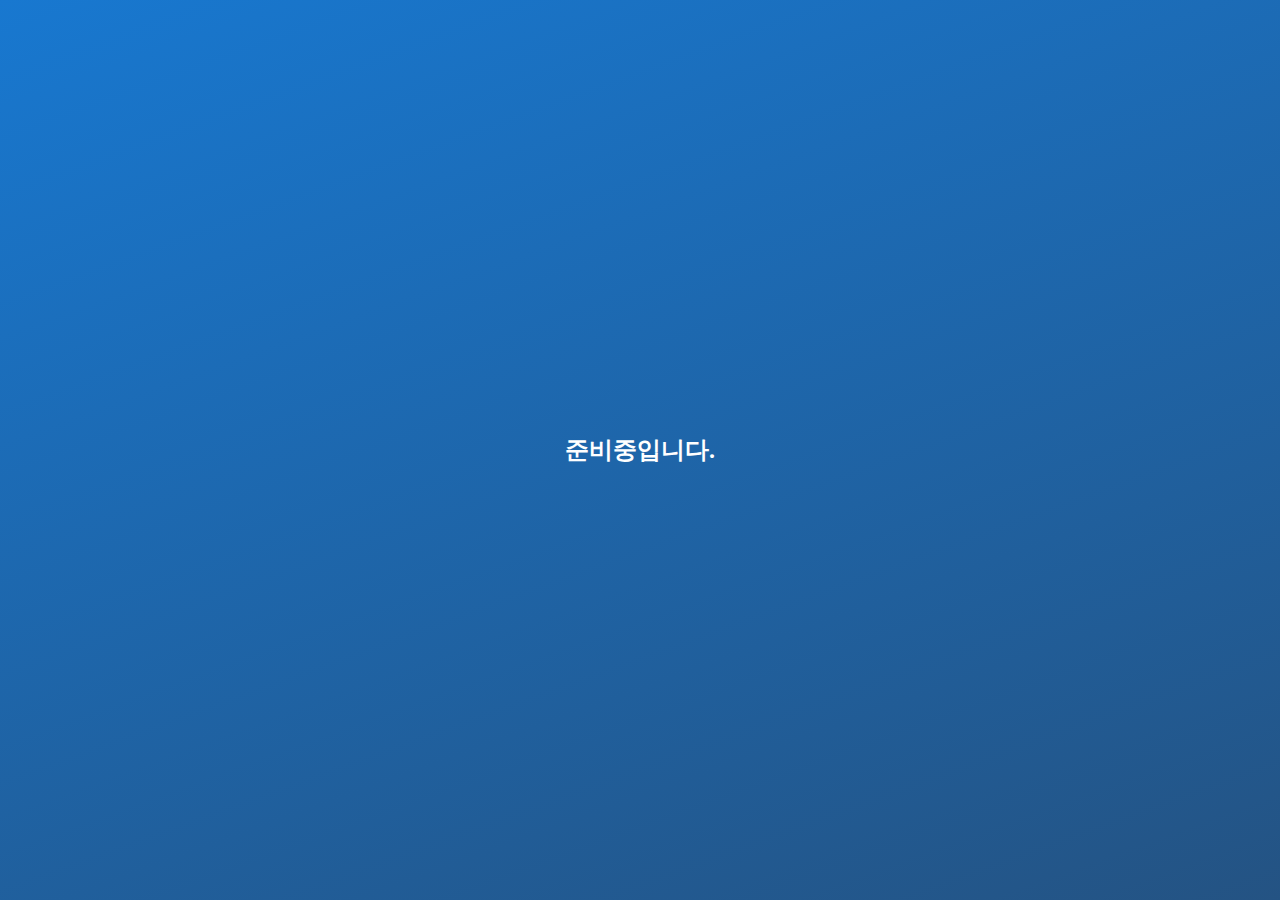
<file: event.html>
<!DOCTYPE html>
<html lang="en">
<head>
    <meta charset="UTF-8">
    <meta http-equiv="X-UA-Compatible" content="IE=edge">
    <meta name="viewport" content="width=device-width, initial-scale=1.0">
    <title>jejudo_gahee</title>
    <link rel="stylesheet" href="./reset.css">
    <style>
        .event{width: 100%; height: 100vh; 
background: -webkit-linear-gradient(160deg, rgb(24, 120, 208), rgba(15, 63, 110, 0.726));
background: linear-gradient(160deg, rgb(24, 120, 208), rgb(36, 83, 131));
}
        h1{color: #fff; left: 50%; top: 50%; transform: translate(-50%, -50%); position: absolute; 
            }

            
 
    </style>
</head>
<body>
    <div class="event">
        <h1>준비중입니다.</h1>
    </div>
    
</body>

</html>
</file>
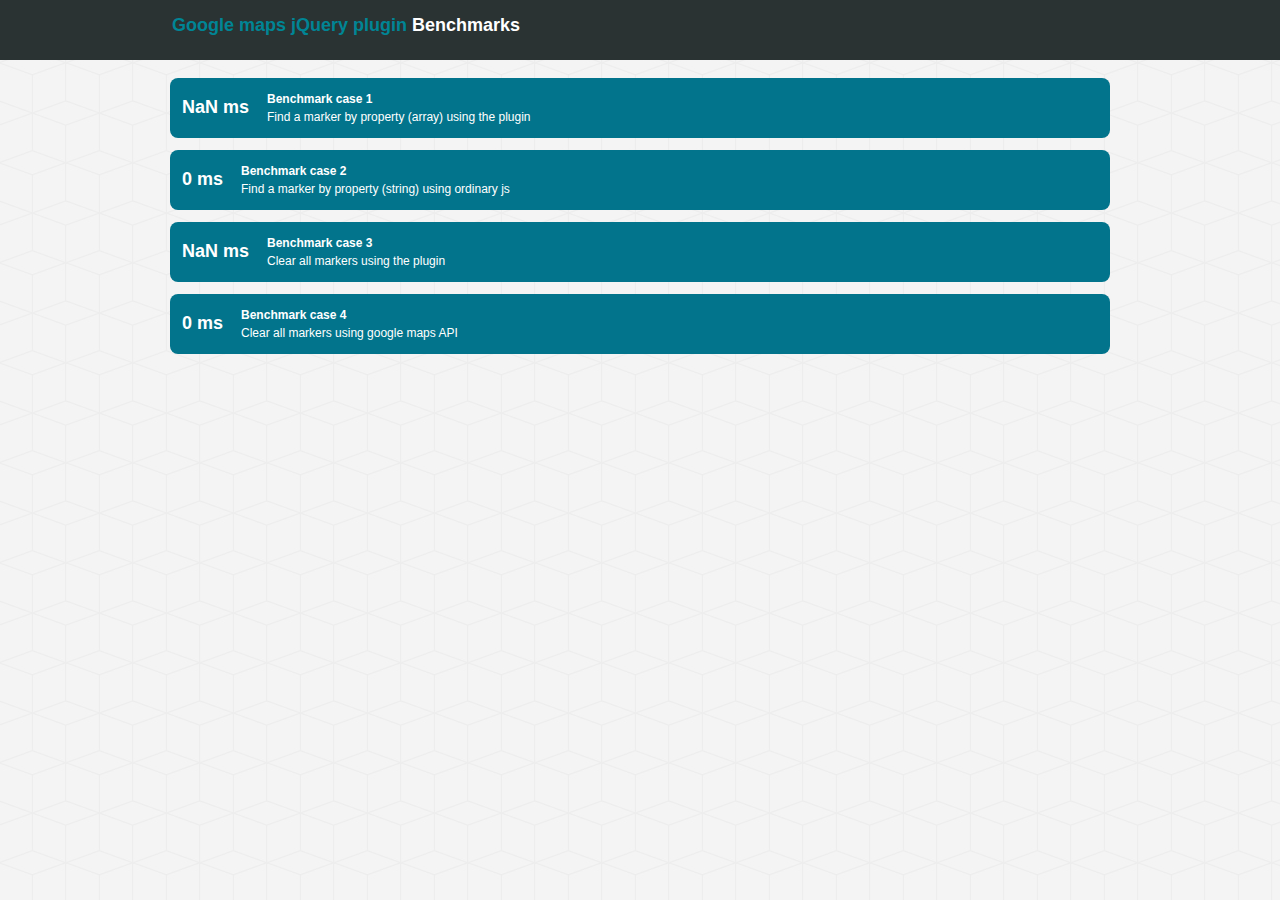
<file: js/jquery-ui-map-3.0-rc/demos/benchmark.html>
<!DOCTYPE html> 
	<head>
		<title>Benchmarking</title>
		<meta charset="utf-8">
		<meta http-equiv="X-UA-Compatible" content="IE=edge,chrome=1">
		<link type="text/css" rel="stylesheet" href="css/960/min/960.css" />
		<link type="text/css" rel="stylesheet" href="css/960/min/960_16_col.css" />
		<link type="text/css" rel="stylesheet" href="css/normalize/min/normalize.css" />
		<link type="text/css" rel="stylesheet" href="css/style.css" />
		<link type="text/css" rel="stylesheet" href="http://fonts.googleapis.com/css?family=Anton" />
		<script type="text/javascript" src="js/modernizr-2.0.6/modernizr.min.js"></script>
	</head>
	<body>
		<header class="dark">
			<div class="container_16">
				<h1 class="title"><a href="/">Google maps jQuery plugin</a> Benchmarks</h1>
			</div>
		</header>
		<div class="container_16">
			<article class="grid_16">
				<div id="results"></div>
				<div id="map_canvas" class="hidden"></div>
				<div id="map_canvas_api" class="hidden"></div>
			</article>
			<footer class="hidden">
                <div itemscope itemtype="http://data-vocabulary.org/Person">
                    Author: <span itemprop="name">Johan S&auml;ll Larsson</span> (<a href="http://johansalllarsson.se" itemprop="url">http://johansalllarsson.se</a>)
                </div>
			</footer>
		</div>
		<script type="text/javascript" src="http://maps.google.com/maps/api/js?sensor=false"></script> 
		<script type="text/javascript" src="js/jquery-1.7.1/jquery.min.js"></script>
		<script type="text/javascript" src="js/demo.js"></script>
		<script type="text/javascript" src="../ui/jquery.ui.map.js"></script>
		<script type="text/javascript">
			
			$(function() {
				
				var map, markers = [], amountOfMarkersToSpawn = 1000;
				
				demo.add(function() {
					$('#map_canvas').gmap({ 'callback': function() {
						demo.timeStart('test_1', 'Add '+amountOfMarkersToSpawn+' markers using the plugin');
						for ( var i = 0; i < amountOfMarkersToSpawn; i++ ) {
							this.addMarker( { 'a': ['a','b','c'], 'position': new google.maps.LatLng((Math.random()*100), (Math.random()*100)), 'bounds': false, 'visible': false } );
						}
						demo.timeEnd('test_1');
					}});
				});
				
				demo.add(function() {
					map = new google.maps.Map(document.getElementById('map_canvas_api') );
					demo.timeStart('test_2', 'Add '+amountOfMarkersToSpawn+' markers with google maps API');
					for ( var i = 0; i < amountOfMarkersToSpawn; i++ ) {
						markers.push(new google.maps.Marker( { 'a': 'a', 'map': map, 'position': new google.maps.LatLng((Math.random()*100), (Math.random()*100)), 'visible': false } ));
					}
					demo.timeEnd('test_2');
				});
				
				demo.add(function() {
					demo.timeStart('test_3', 'Find a marker by property (array) using the plugin');
					$('#map_canvas').gmap('find', 'markers', {'property': 'a', 'value': ['a','b','c'] }, function(marker, isFound) {
						if ( isFound ) {
							marker.setVisible(false);
						}
					});
					demo.timeEnd('test_3');
				});
				
				demo.add(function() {
					demo.timeStart('test_4', 'Find a marker by property (string) using ordinary js');
					for ( var i = 0; i < markers.length; i++ ) {
						if ( markers[i].a === 'a' ) {
							markers[i].setVisible(false);
						}
					}
					demo.timeEnd('test_4');
				});
				
				demo.add(function() {
					demo.timeStart('test_5', 'Clear all markers using the plugin');
					$('#map_canvas').gmap('clear', 'markers');
					demo.timeEnd('test_5');
				});
				
				demo.add(function() {
					demo.timeStart('test_6', 'Clear all markers using google maps API');
					for ( var i = 0; i < markers.length; i++ ) {
						google.maps.event.clearInstanceListeners(markers[i]);
						markers[i].setMap(null);
						markers[i] = null;
					}
					demo.timeEnd('test_6');
				});
				
				
				demo.load();
				demo.report('#results');
				
			});
			
		</script>
	</body>
</html>
</file>
<file: js/jquery-ui-map-3.0-rc/demos/css/960/min/960.css>
body{min-width:960px}.container_12,.container_16{margin-left:auto;margin-right:auto;width:960px}.grid_1,.grid_2,.grid_3,.grid_4,.grid_5,.grid_6,.grid_7,.grid_8,.grid_9,.grid_10,.grid_11,.grid_12,.grid_13,.grid_14,.grid_15,.grid_16{display:inline;float:left;margin-left:10px;margin-right:10px}.push_1,.pull_1,.push_2,.pull_2,.push_3,.pull_3,.push_4,.pull_4,.push_5,.pull_5,.push_6,.pull_6,.push_7,.pull_7,.push_8,.pull_8,.push_9,.pull_9,.push_10,.pull_10,.push_11,.pull_11,.push_12,.pull_12,.push_13,.pull_13,.push_14,.pull_14,.push_15,.pull_15{position:relative}.container_12 .grid_3,.container_16 .grid_4{width:220px}.container_12 .grid_6,.container_16 .grid_8{width:460px}.container_12 .grid_9,.container_16 .grid_12{width:700px}.container_12 .grid_12,.container_16 .grid_16{width:940px}.alpha{margin-left:0}.omega{margin-right:0}.container_12 .grid_1{width:60px}.container_12 .grid_2{width:140px}.container_12 .grid_4{width:300px}.container_12 .grid_5{width:380px}.container_12 .grid_7{width:540px}.container_12 .grid_8{width:620px}.container_12 .grid_10{width:780px}.container_12 .grid_11{width:860px}.container_16 .grid_1{width:40px}.container_16 .grid_2{width:100px}.container_16 .grid_3{width:160px}.container_16 .grid_5{width:280px}.container_16 .grid_6{width:340px}.container_16 .grid_7{width:400px}.container_16 .grid_9{width:520px}.container_16 .grid_10{width:580px}.container_16 .grid_11{width:640px}.container_16 .grid_13{width:760px}.container_16 .grid_14{width:820px}.container_16 .grid_15{width:880px}.container_12 .prefix_3,.container_16 .prefix_4{padding-left:240px}.container_12 .prefix_6,.container_16 .prefix_8{padding-left:480px}.container_12 .prefix_9,.container_16 .prefix_12{padding-left:720px}.container_12 .prefix_1{padding-left:80px}.container_12 .prefix_2{padding-left:160px}.container_12 .prefix_4{padding-left:320px}.container_12 .prefix_5{padding-left:400px}.container_12 .prefix_7{padding-left:560px}.container_12 .prefix_8{padding-left:640px}.container_12 .prefix_10{padding-left:800px}.container_12 .prefix_11{padding-left:880px}.container_16 .prefix_1{padding-left:60px}.container_16 .prefix_2{padding-left:120px}.container_16 .prefix_3{padding-left:180px}.container_16 .prefix_5{padding-left:300px}.container_16 .prefix_6{padding-left:360px}.container_16 .prefix_7{padding-left:420px}.container_16 .prefix_9{padding-left:540px}.container_16 .prefix_10{padding-left:600px}.container_16 .prefix_11{padding-left:660px}.container_16 .prefix_13{padding-left:780px}.container_16 .prefix_14{padding-left:840px}.container_16 .prefix_15{padding-left:900px}.container_12 .suffix_3,.container_16 .suffix_4{padding-right:240px}.container_12 .suffix_6,.container_16 .suffix_8{padding-right:480px}.container_12 .suffix_9,.container_16 .suffix_12{padding-right:720px}.container_12 .suffix_1{padding-right:80px}.container_12 .suffix_2{padding-right:160px}.container_12 .suffix_4{padding-right:320px}.container_12 .suffix_5{padding-right:400px}.container_12 .suffix_7{padding-right:560px}.container_12 .suffix_8{padding-right:640px}.container_12 .suffix_10{padding-right:800px}.container_12 .suffix_11{padding-right:880px}.container_16 .suffix_1{padding-right:60px}.container_16 .suffix_2{padding-right:120px}.container_16 .suffix_3{padding-right:180px}.container_16 .suffix_5{padding-right:300px}.container_16 .suffix_6{padding-right:360px}.container_16 .suffix_7{padding-right:420px}.container_16 .suffix_9{padding-right:540px}.container_16 .suffix_10{padding-right:600px}.container_16 .suffix_11{padding-right:660px}.container_16 .suffix_13{padding-right:780px}.container_16 .suffix_14{padding-right:840px}.container_16 .suffix_15{padding-right:900px}.container_12 .push_3,.container_16 .push_4{left:240px}.container_12 .push_6,.container_16 .push_8{left:480px}.container_12 .push_9,.container_16 .push_12{left:720px}.container_12 .push_1{left:80px}.container_12 .push_2{left:160px}.container_12 .push_4{left:320px}.container_12 .push_5{left:400px}.container_12 .push_7{left:560px}.container_12 .push_8{left:640px}.container_12 .push_10{left:800px}.container_12 .push_11{left:880px}.container_16 .push_1{left:60px}.container_16 .push_2{left:120px}.container_16 .push_3{left:180px}.container_16 .push_5{left:300px}.container_16 .push_6{left:360px}.container_16 .push_7{left:420px}.container_16 .push_9{left:540px}.container_16 .push_10{left:600px}.container_16 .push_11{left:660px}.container_16 .push_13{left:780px}.container_16 .push_14{left:840px}.container_16 .push_15{left:900px}.container_12 .pull_3,.container_16 .pull_4{left:-240px}.container_12 .pull_6,.container_16 .pull_8{left:-480px}.container_12 .pull_9,.container_16 .pull_12{left:-720px}.container_12 .pull_1{left:-80px}.container_12 .pull_2{left:-160px}.container_12 .pull_4{left:-320px}.container_12 .pull_5{left:-400px}.container_12 .pull_7{left:-560px}.container_12 .pull_8{left:-640px}.container_12 .pull_10{left:-800px}.container_12 .pull_11{left:-880px}.container_16 .pull_1{left:-60px}.container_16 .pull_2{left:-120px}.container_16 .pull_3{left:-180px}.container_16 .pull_5{left:-300px}.container_16 .pull_6{left:-360px}.container_16 .pull_7{left:-420px}.container_16 .pull_9{left:-540px}.container_16 .pull_10{left:-600px}.container_16 .pull_11{left:-660px}.container_16 .pull_13{left:-780px}.container_16 .pull_14{left:-840px}.container_16 .pull_15{left:-900px}.clear{clear:both;display:block;overflow:hidden;visibility:hidden;width:0;height:0}.clearfix:before,.clearfix:after,.container_12:before,.container_12:after,.container_16:before,.container_16:after{content:'.';display:block;overflow:hidden;visibility:hidden;font-size:0;line-height:0;width:0;height:0}.clearfix:after,.container_12:after,.container_16:after{clear:both}.clearfix,.container_12,.container_16{zoom:1}
</file>
<file: js/jquery-ui-map-3.0-rc/demos/css/960/min/960_16_col.css>
body{min-width:960px}.container_16{margin-left:auto;margin-right:auto;width:960px}.grid_1,.grid_2,.grid_3,.grid_4,.grid_5,.grid_6,.grid_7,.grid_8,.grid_9,.grid_10,.grid_11,.grid_12,.grid_13,.grid_14,.grid_15,.grid_16{display:inline;float:left;margin-left:10px;margin-right:10px}.push_1,.pull_1,.push_2,.pull_2,.push_3,.pull_3,.push_4,.pull_4,.push_5,.pull_5,.push_6,.pull_6,.push_7,.pull_7,.push_8,.pull_8,.push_9,.pull_9,.push_10,.pull_10,.push_11,.pull_11,.push_12,.pull_12,.push_13,.pull_13,.push_14,.pull_14,.push_15,.pull_15,.push_16,.pull_16{position:relative}.alpha{margin-left:0}.omega{margin-right:0}.container_16 .grid_1{width:40px}.container_16 .grid_2{width:100px}.container_16 .grid_3{width:160px}.container_16 .grid_4{width:220px}.container_16 .grid_5{width:280px}.container_16 .grid_6{width:340px}.container_16 .grid_7{width:400px}.container_16 .grid_8{width:460px}.container_16 .grid_9{width:520px}.container_16 .grid_10{width:580px}.container_16 .grid_11{width:640px}.container_16 .grid_12{width:700px}.container_16 .grid_13{width:760px}.container_16 .grid_14{width:820px}.container_16 .grid_15{width:880px}.container_16 .grid_16{width:940px}.container_16 .prefix_1{padding-left:60px}.container_16 .prefix_2{padding-left:120px}.container_16 .prefix_3{padding-left:180px}.container_16 .prefix_4{padding-left:240px}.container_16 .prefix_5{padding-left:300px}.container_16 .prefix_6{padding-left:360px}.container_16 .prefix_7{padding-left:420px}.container_16 .prefix_8{padding-left:480px}.container_16 .prefix_9{padding-left:540px}.container_16 .prefix_10{padding-left:600px}.container_16 .prefix_11{padding-left:660px}.container_16 .prefix_12{padding-left:720px}.container_16 .prefix_13{padding-left:780px}.container_16 .prefix_14{padding-left:840px}.container_16 .prefix_15{padding-left:900px}.container_16 .suffix_1{padding-right:60px}.container_16 .suffix_2{padding-right:120px}.container_16 .suffix_3{padding-right:180px}.container_16 .suffix_4{padding-right:240px}.container_16 .suffix_5{padding-right:300px}.container_16 .suffix_6{padding-right:360px}.container_16 .suffix_7{padding-right:420px}.container_16 .suffix_8{padding-right:480px}.container_16 .suffix_9{padding-right:540px}.container_16 .suffix_10{padding-right:600px}.container_16 .suffix_11{padding-right:660px}.container_16 .suffix_12{padding-right:720px}.container_16 .suffix_13{padding-right:780px}.container_16 .suffix_14{padding-right:840px}.container_16 .suffix_15{padding-right:900px}.container_16 .push_1{left:60px}.container_16 .push_2{left:120px}.container_16 .push_3{left:180px}.container_16 .push_4{left:240px}.container_16 .push_5{left:300px}.container_16 .push_6{left:360px}.container_16 .push_7{left:420px}.container_16 .push_8{left:480px}.container_16 .push_9{left:540px}.container_16 .push_10{left:600px}.container_16 .push_11{left:660px}.container_16 .push_12{left:720px}.container_16 .push_13{left:780px}.container_16 .push_14{left:840px}.container_16 .push_15{left:900px}.container_16 .pull_1{left:-60px}.container_16 .pull_2{left:-120px}.container_16 .pull_3{left:-180px}.container_16 .pull_4{left:-240px}.container_16 .pull_5{left:-300px}.container_16 .pull_6{left:-360px}.container_16 .pull_7{left:-420px}.container_16 .pull_8{left:-480px}.container_16 .pull_9{left:-540px}.container_16 .pull_10{left:-600px}.container_16 .pull_11{left:-660px}.container_16 .pull_12{left:-720px}.container_16 .pull_13{left:-780px}.container_16 .pull_14{left:-840px}.container_16 .pull_15{left:-900px}.clear{clear:both;display:block;overflow:hidden;visibility:hidden;width:0;height:0}.clearfix:before,.clearfix:after,.container_16:before,.container_16:after{content:'.';display:block;overflow:hidden;visibility:hidden;font-size:0;line-height:0;width:0;height:0}.clearfix:after,.container_16:after{clear:both}.clearfix,.container_16{zoom:1}
</file>
<file: js/jquery-ui-map-3.0-rc/demos/css/style.css>
html { background: #fff url(../images/subtlepatterns.com/cubes.png) repeat 0 0; }
body { font: 12px/1.5 Verdana, sans-serif; color: #2a3333; padding-top:6.5em; }

h1, h2, h3, h4, h5, h6 { margin: 0 0 0.5em 0; font-size: 1em; }
h1 { font-size: 1.5em; margin-top: 0; }
h2 { font-size: 1.2em; }
h3 { font-size: 1.1em; }
a:link, a:focus, a:visited { color: #008595; text-decoration: none; }
a:hover { text-decoration: underline; }
p { margin: 0 0 1em; }
article, aside, details, figcaption, figure, footer, header, hgroup, menu, nav, section { display: block; }

header { position:fixed; top:0; z-index:99999; width:100%; color:#fff; padding:1em; margin-bottom:2em; }
footer { color:#ccc; padding:1.5em 0; }
footer a:link, footer a:focus, footer a:hover, footer a:visited { color:#fff; }
footer h2 { color: #008595;}

ul, ol { padding:0; }
li { list-style: none inside none; display: block; margin: 0 0 0.2em; }
li.sel  a { color:#fff; }

/** General */
.content { padding:1.5em; margin:0 0 1.5em; }
.dark { background:#2a3333; }
.light { background:#fff; }
.hl { color: #ee2c74; }
.buttonize { cursor:pointer; text-shadow: 1px 1px 1px #222; font-weight:bold; color:#fff; padding: 5px 1em; border-radius: 8px; -moz-border-radius: 8px; -webkit-border-radius: 8px; -khtml-border-radius: 8px; background: -webkit-gradient(linear, left top, left bottom, from(#008595), to(#02748c)); background: -moz-linear-gradient(top, #008595, #02748c); filter: progid:DXImageTransform.Microsoft.gradient(startColorstr=#008595, endColorstr=#02748c); -ms-filter: "progid:DXImageTransform.Microsoft.gradient(startColorstr=#008595, endColorstr=#02748c)";}
.buttonize a:hover { text-decoration: none; }
.gradient { background:#fff; background: -webkit-gradient(linear, left top, left bottom, from(#fff), to(#eaeaea)); background: -moz-linear-gradient(top, #fff, #eaeaea); filter: progid:DXImageTransform.Microsoft.gradient(startColorstr=#ffffff, endColorstr=#eaeaea); -ms-filter: "progid:DXImageTransform.Microsoft.gradient(startColorstr=#ffffff, endColorstr=#eaeaea)"; }
.map { width: 100%; height:400px; }
.streetview { width:100%; height:300px; }
.lt { float:left; }
.rt { float:right; }
.clear { clear:both; }
.hidden { display:none; }
.txt-shadow-w { text-shadow: 1px 1px 1px #fff; }
.txt-shadow-b { text-shadow: 1px 1px 1px #222; }
.rounded { border-radius: 8px; -moz-border-radius: 8px; -webkit-border-radius: 8px; -khtml-border-radius: 8px; }
.shadow { -moz-box-shadow: 0px 2px 4px #999; -webkit-box-shadow: 0px 2px 4px #999; box-shadow: 0px 2px 4px #999; }
.item { padding:1em; margin:0 0 2em; }

/** Benchmark */
div.benchmark { clear:both; overflow:auto; color:#fff; background: #02748c; padding: 1em; margin: 0 0 1em; }
div.benchmark .benchmark-result { display:block; font-size:18px; font-weight:bold; margin: 0 1em 0 0; line-height: 35px; }
div.benchmark .benchmark-iteration { font-weight:bold; margin:0; }
div.benchmark .benchmark-title { margin:0; }

/** Syntax highlighter */
pre.prettyprint { background:#f4f4f4; padding: 1.5em; border:none; margin: 0 0 1em; }

.summary { font-size:1.3em; cursor:pointer; color: #EE2C74; }
.ui-dialog-vevent .summary { margin:0.5em 0 0 0; display:block; }
.ui-dialog-vevent .dtstart { display:none; }
.ui-dialog-vevent .website { margin:0 0 1em; }

/** Forum */
.forum label, .forum input[type="text"] { margin: 0 1em 0 0; }
.forum label { font-weight:bold; }
.forum input[type="text"] { border:none; background:#fff; outline:none; padding:5px; width:200px; border-radius:5px; -moz-border-radius:5px; -webkit-border-radius:5px; -khtml-border-radius:5px; }
</file>
